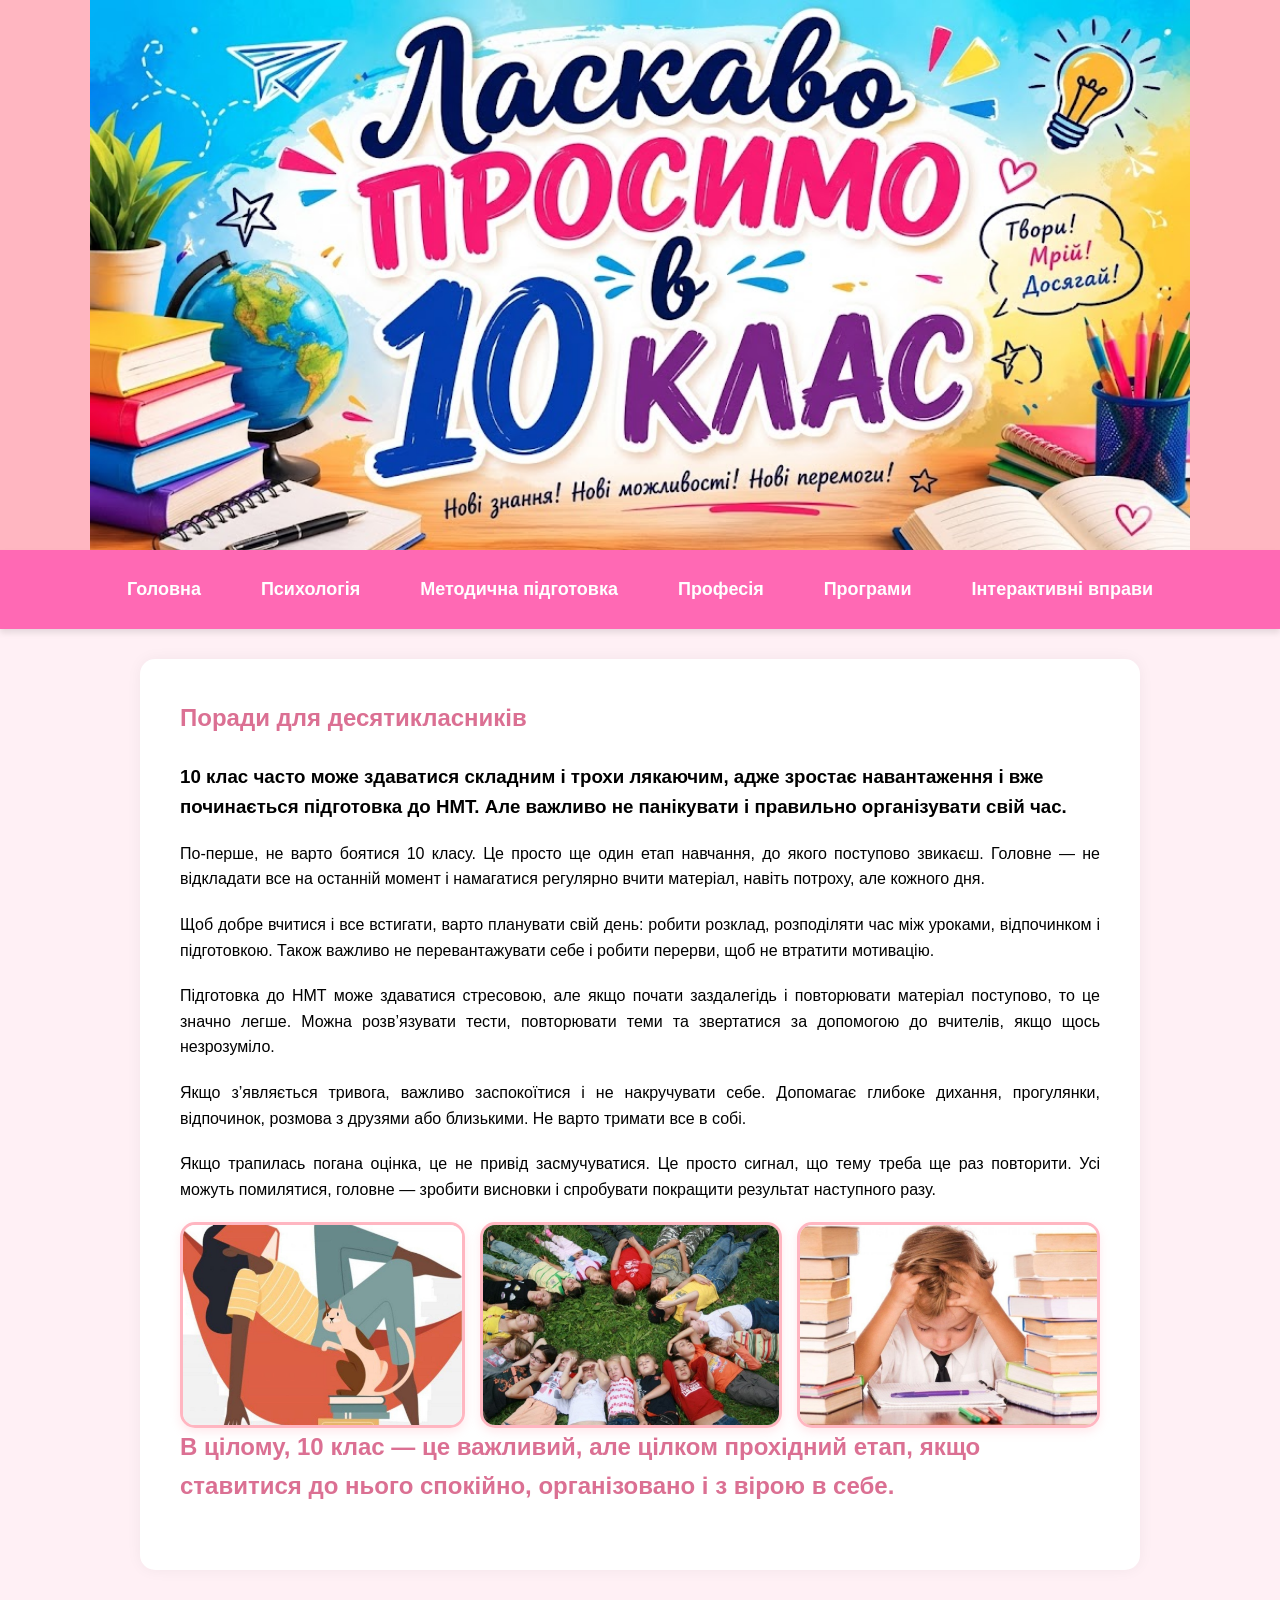
<file: index2.html>
<!DOCTYPE html>
<html lang="uk">
<head>
    <meta charset="UTF-8">
    <title>Психологічна підтримка - 10 Клас</title>
    <link rel="stylesheet" href="style.css">
</head>
<body>
    <header><h1>Психологічна підтримка</h1></header>
    <nav>
        <a href="index.html">Головна</a>
        <a href="index2.html">Психологія</a>
        <a href="index3.html">Методична підготовка</a>
        <a href="index4.html">Професія</a>
        <a href="index5.html">Програми</a>
        <a href="index6.html">Інтерактивні вправи</a>
    </nav>

    <div class="container">
        <h2>Поради для десятикласників</h2>
        <div class="content-text">
            <h3>10 клас часто може здаватися складним і трохи лякаючим, адже зростає навантаження і вже починається підготовка до НМТ. Але важливо не панікувати і правильно організувати свій час.</h3>
            
                <p>По-перше, не варто боятися 10 класу. Це просто ще один етап навчання, до якого поступово звикаєш. Головне — не відкладати все на останній момент і намагатися регулярно вчити матеріал, навіть потроху, але кожного дня.</p>
                <p>Щоб добре вчитися і все встигати, варто планувати свій день: робити розклад, розподіляти час між уроками, відпочинком і підготовкою. Також важливо не перевантажувати себе і робити перерви, щоб не втратити мотивацію.</p>
                <p>Підготовка до НМТ може здаватися стресовою, але якщо почати заздалегідь і повторювати матеріал поступово, то це значно легше. Можна розв’язувати тести, повторювати теми та звертатися за допомогою до вчителів, якщо щось незрозуміло.</p>
                <p>Якщо з’являється тривога, важливо заспокоїтися і не накручувати себе. Допомагає глибоке дихання, прогулянки, відпочинок, розмова з друзями або близькими. Не варто тримати все в собі.</p>
                <p>Якщо трапилась погана оцінка, це не привід засмучуватися. Це просто сигнал, що тему треба ще раз повторити. Усі можуть помилятися, головне — зробити висновки і спробувати покращити результат наступного разу.</p>
            
        </div>
       

<div class="page-gallery">
    <img src="21.jpg" alt="Опис 1">
    <img src="22.jpg" alt="Опис 2">
    <img src="23.jpg" alt="Опис 3">
</div>
      <h2>В цілому, 10 клас — це важливий, але цілком прохідний етап, якщо ставитися до нього спокійно, організовано і з вірою в себе.</h2>
    </div>
</body>
</html>
</file>
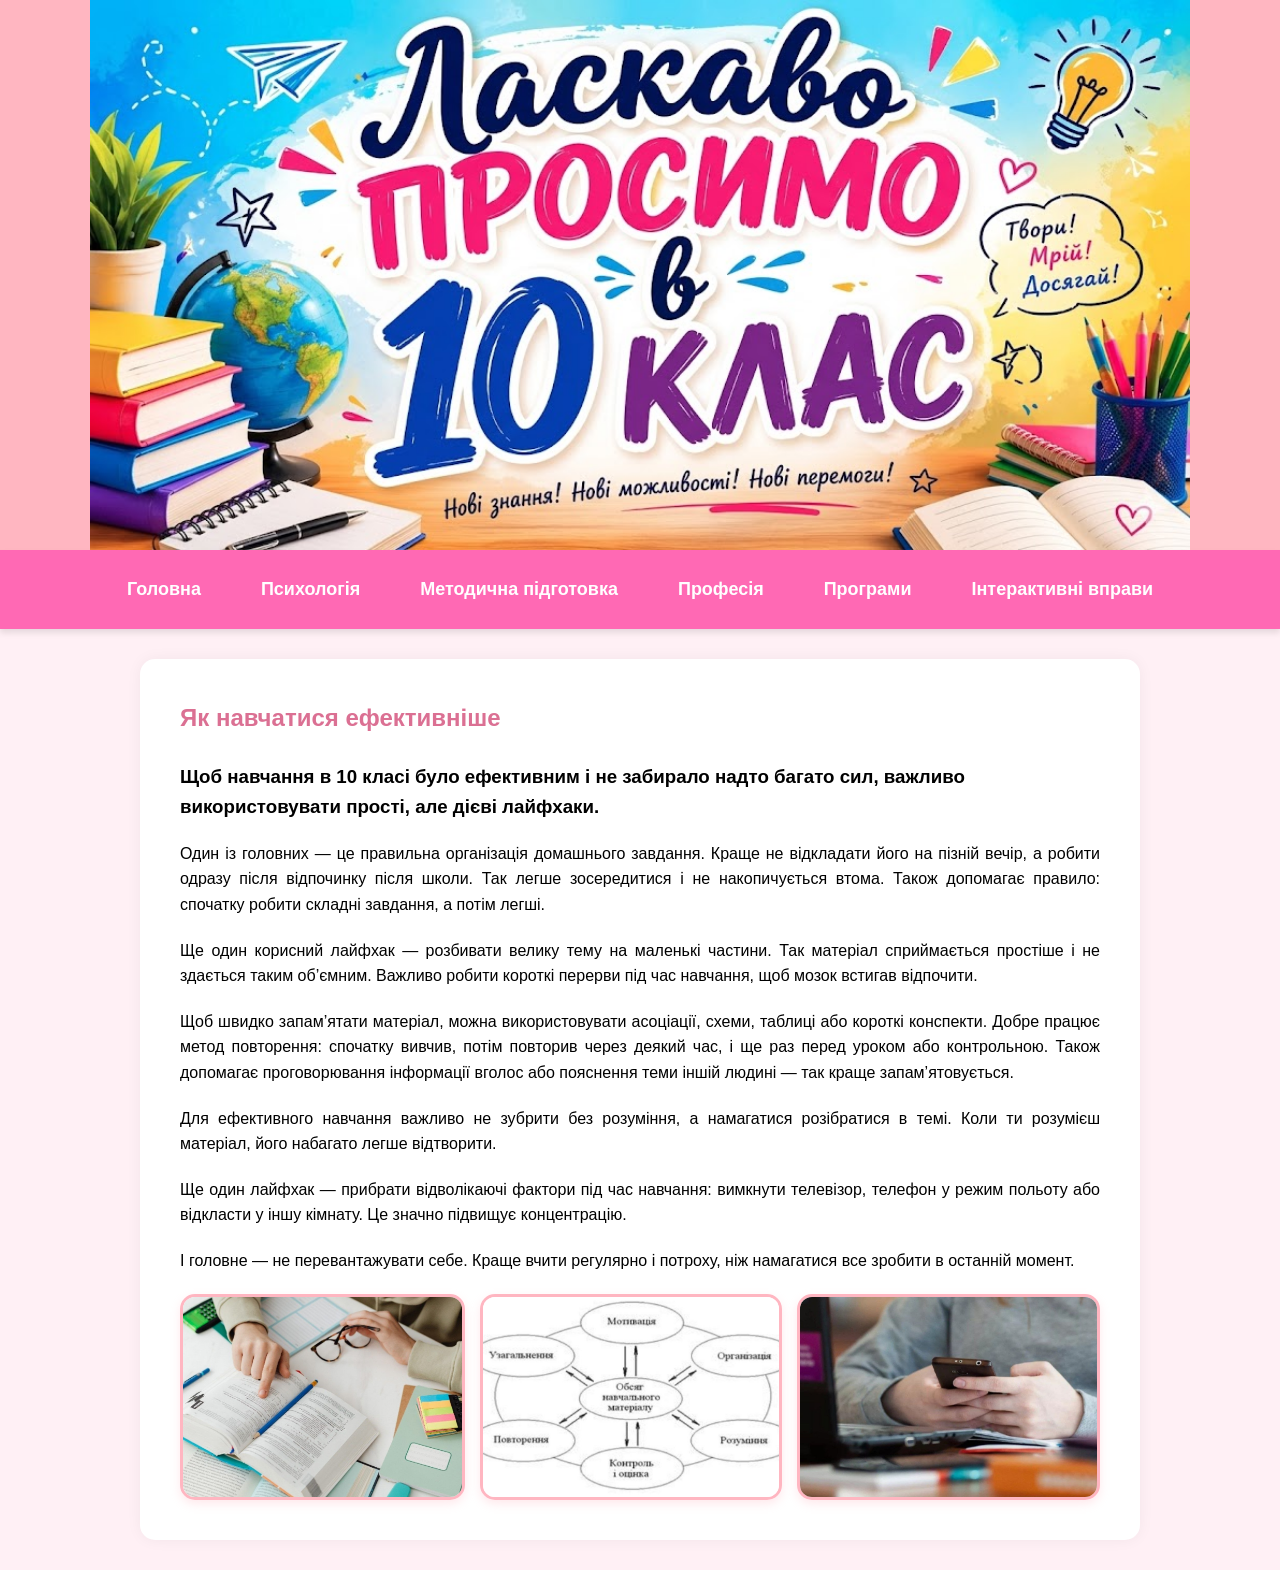
<file: index3.html>
<!DOCTYPE html>
<html lang="uk">
<head>
    <meta charset="UTF-8">
    <title>Методична підготовка - 10 Клас</title>
    <link rel="stylesheet" href="style.css">
</head>
<body>
    <header><h1>Методична підготовка десятикласників</h1></header>
    <nav>
        <a href="index.html">Головна</a>
        <a href="index2.html">Психологія</a>
        <a href="index3.html">Методична підготовка</a>
        <a href="index4.html">Професія</a>
        <a href="index5.html">Програми</a>
        <a href="index6.html">Інтерактивні вправи</a>
    </nav>

    <div class="container">
        <h2>Як навчатися ефективніше</h2>
        <div class="content-text">
            <h3>Щоб навчання в 10 класі було ефективним і не забирало надто багато сил, важливо використовувати прості, але дієві лайфхаки.
</h3>
            
                <p>Один із головних — це правильна організація домашнього завдання. Краще не відкладати його на пізній вечір, а робити одразу після відпочинку після школи. Так легше зосередитися і не накопичується втома. Також допомагає правило: спочатку робити складні завдання, а потім легші.
</p>
                <p>Ще один корисний лайфхак — розбивати велику тему на маленькі частини. Так матеріал сприймається простіше і не здається таким об’ємним. Важливо робити короткі перерви під час навчання, щоб мозок встигав відпочити.</p>
                <p>Щоб швидко запам’ятати матеріал, можна використовувати асоціації, схеми, таблиці або короткі конспекти. Добре працює метод повторення: спочатку вивчив, потім повторив через деякий час, і ще раз перед уроком або контрольною. Також допомагає проговорювання інформації вголос або пояснення теми іншій людині — так краще запам’ятовується.</p>
                <p>Для ефективного навчання важливо не зубрити без розуміння, а намагатися розібратися в темі. Коли ти розумієш матеріал, його набагато легше відтворити.</p>
                <p>Ще один лайфхак — прибрати відволікаючі фактори під час навчання: вимкнути телевізор, телефон у режим польоту або відкласти у іншу кімнату. Це значно підвищує концентрацію.</p>
                <p>І головне — не перевантажувати себе. Краще вчити регулярно і потроху, ніж намагатися все зробити в останній момент.</p>
            
        </div>
        <div class="page-gallery">
    <img src="31.jpg" alt="Опис 1">
    <img src="32.jpg" alt="Опис 2">
    <img src="33.jpg" alt="Опис 3">
</div>
</body>
</html>
    </div>
</file>
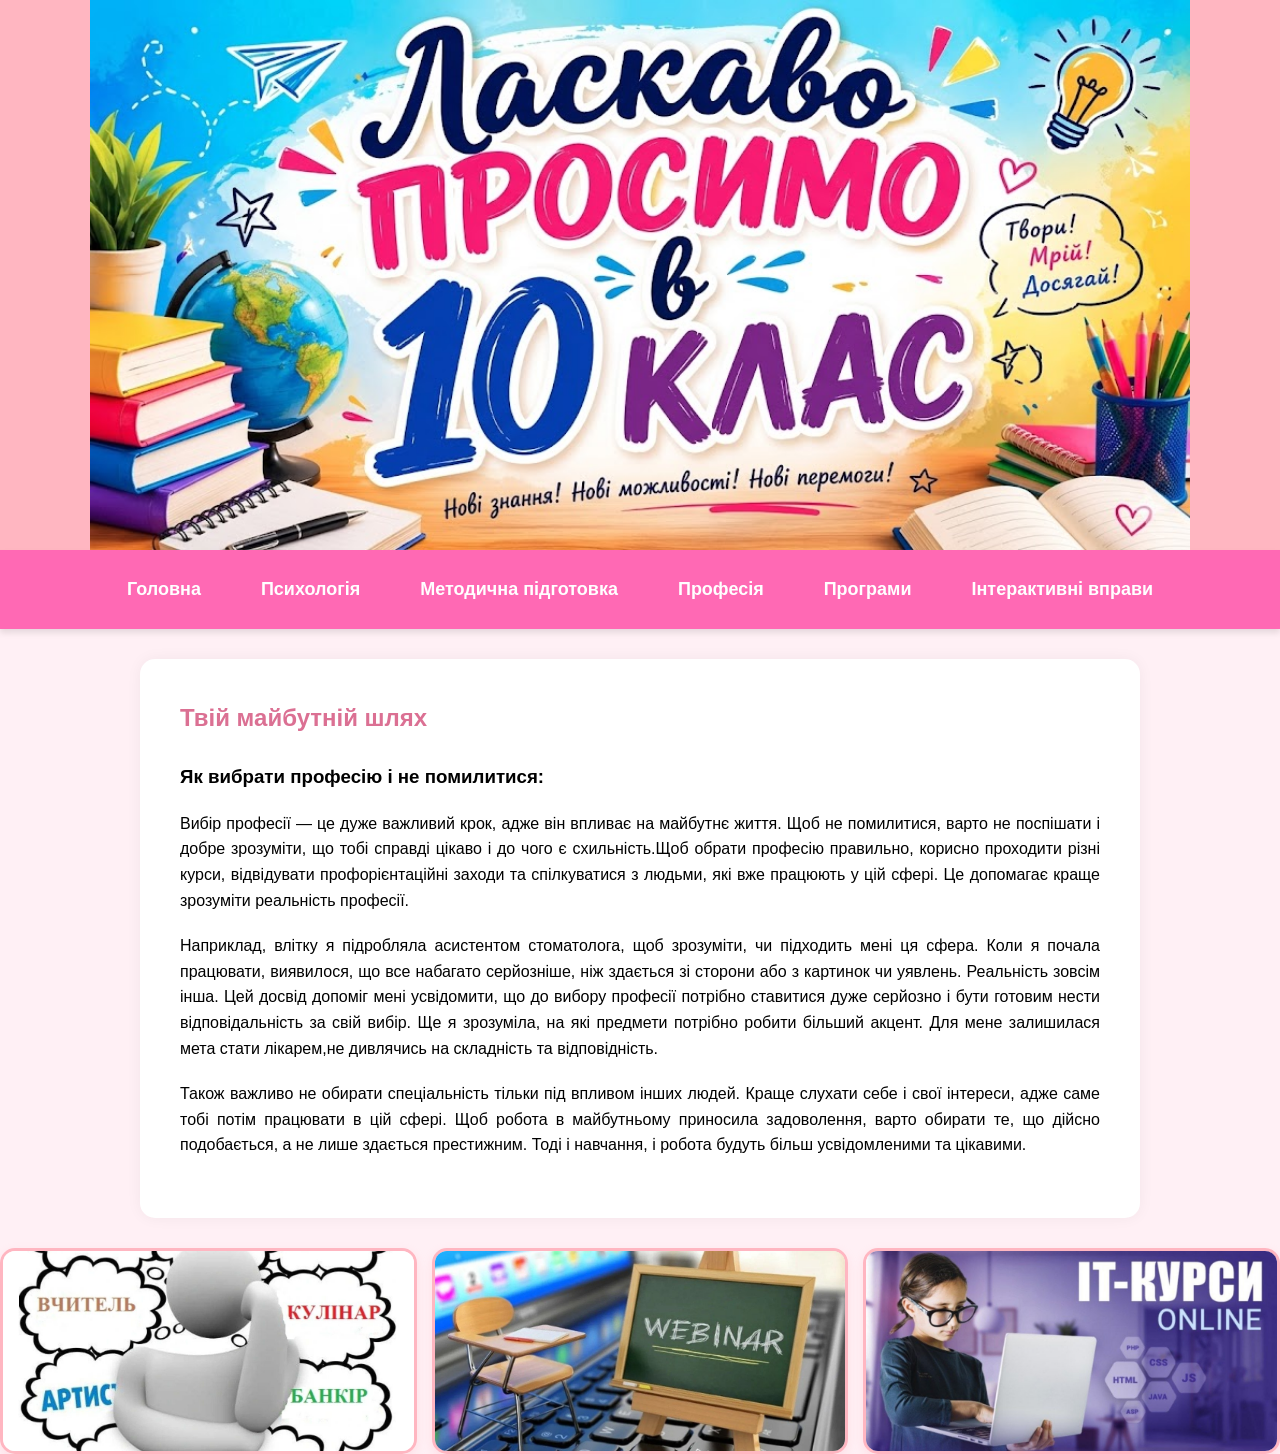
<file: index4.html>
<!DOCTYPE html>
<html lang="uk">
<head>
    <meta charset="UTF-8">
    <title>Професійна підготовка - 10 Клас</title>
    <link rel="stylesheet" href="style.css">
</head>
<body>
    <header><h1>Професійна підготовка</h1></header>
    <nav>
        <a href="index.html">Головна</a>
        <a href="index2.html">Психологія</a>
        <a href="index3.html">Методична підготовка</a>
        <a href="index4.html">Професія</a>
        <a href="index5.html">Програми</a>
        <a href="index6.html">Інтерактивні вправи</a>
    </nav>

    <div class="container">
        <h2>Твій майбутній шлях</h2>
        <div class="content-text">
            <h3>Як вибрати професію і не помилитися:</h3>
            <p>Вибір професії — це дуже важливий крок, адже він впливає на майбутнє життя. Щоб не помилитися, варто не поспішати і добре зрозуміти, що тобі справді цікаво і до чого є схильність.Щоб обрати професію правильно, корисно проходити різні курси, відвідувати профорієнтаційні заходи та спілкуватися з людьми, які вже працюють у цій сфері. Це допомагає краще зрозуміти реальність професії.</p>
            
                <p>Наприклад, влітку я підробляла асистентом стоматолога, щоб зрозуміти, чи підходить мені ця сфера. Коли я почала працювати, виявилося, що все набагато серйозніше, ніж здається зі сторони або з картинок чи уявлень. Реальність зовсім інша. Цей досвід допоміг мені усвідомити, що до вибору професії потрібно ставитися дуже серйозно і бути готовим нести відповідальність за свій вибір. Ще я зрозуміла, на які предмети потрібно робити більший акцент. Для мене залишилася мета стати лікарем,не дивлячись на складність та відповідність.  </p>
                <p>Також важливо не обирати спеціальність тільки під впливом інших людей. Краще слухати себе і свої інтереси, адже саме тобі потім працювати в цій сфері.
Щоб робота в майбутньому приносила задоволення, варто обирати те, що дійсно подобається, а не лише здається престижним. Тоді і навчання, і робота будуть більш усвідомленими та цікавими.</p>
                
            
        </div>
    </div>
    <div class="page-gallery">
    <img src="41.jpg" alt="Опис 1">
    <img src="42.jpg" alt="Опис 2">
    <img src="43.jpg" alt="Опис 3">
</div>
</body>
</html>
</file>
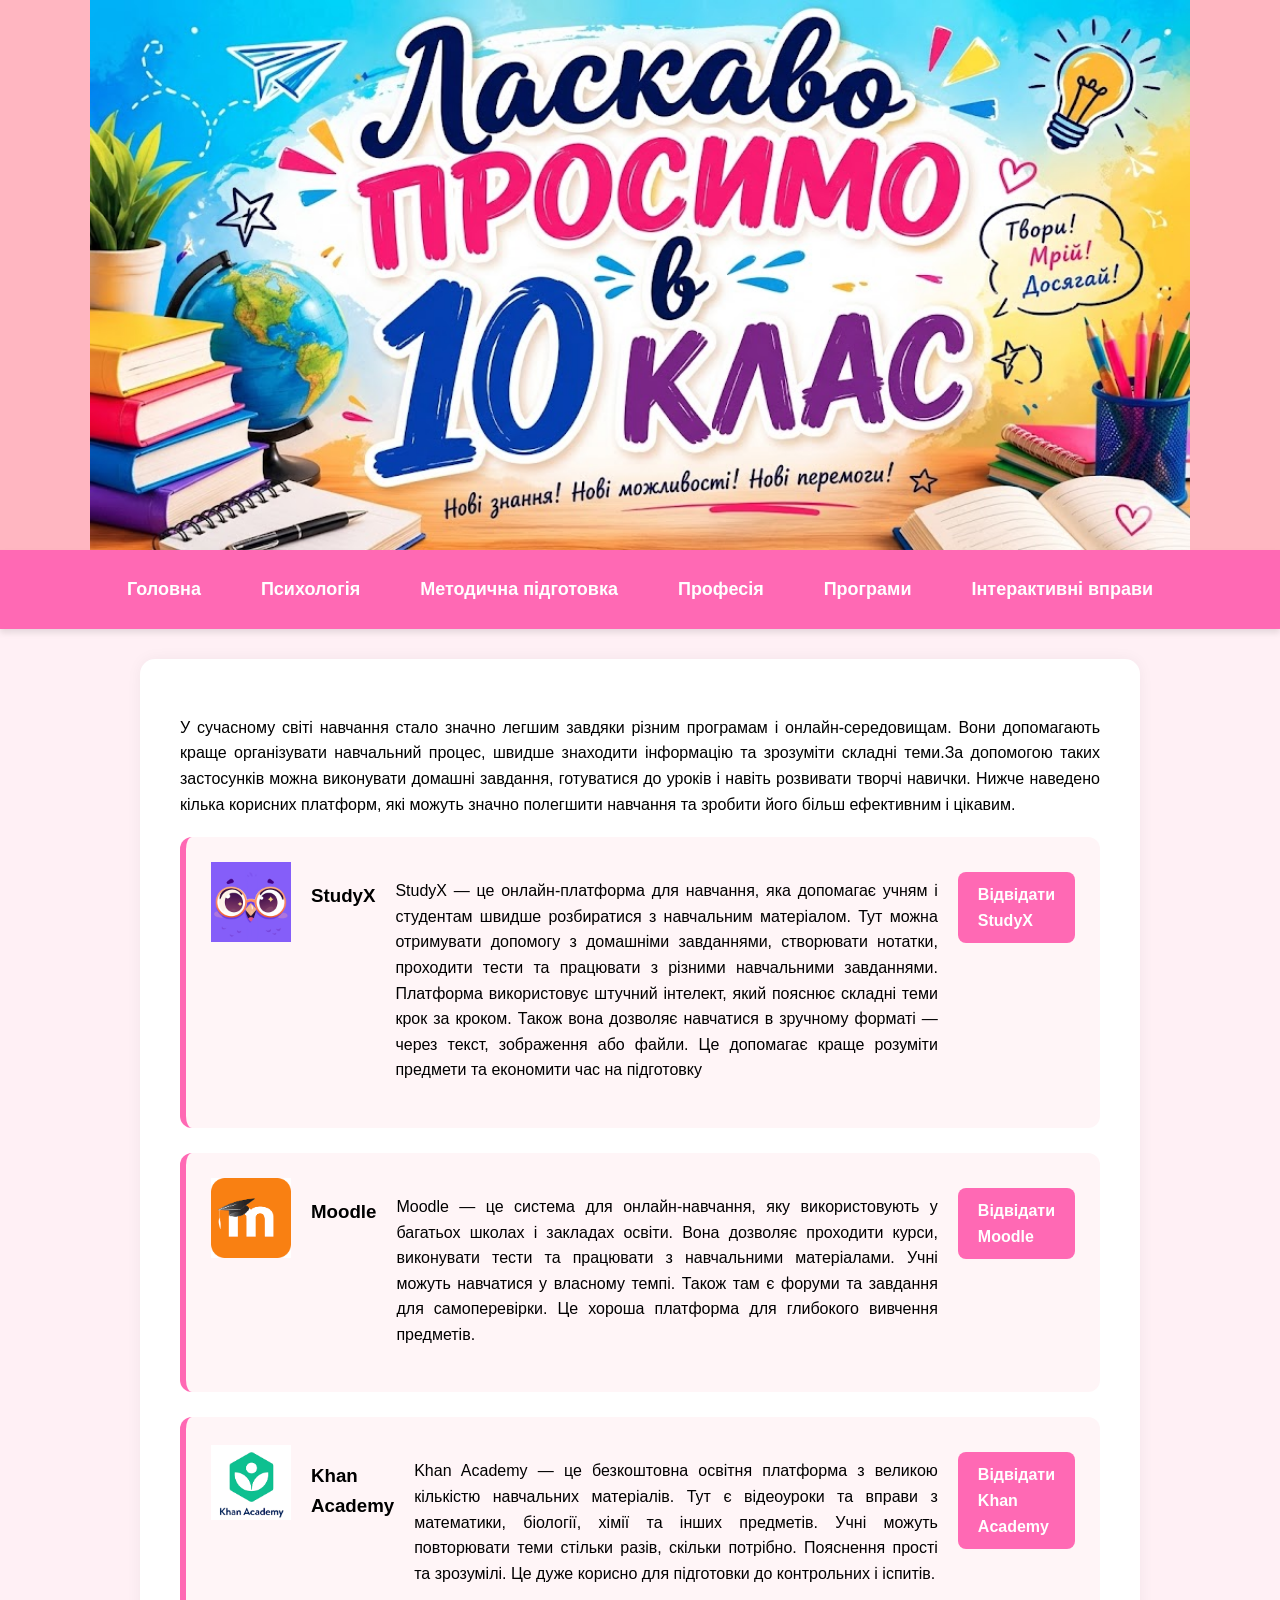
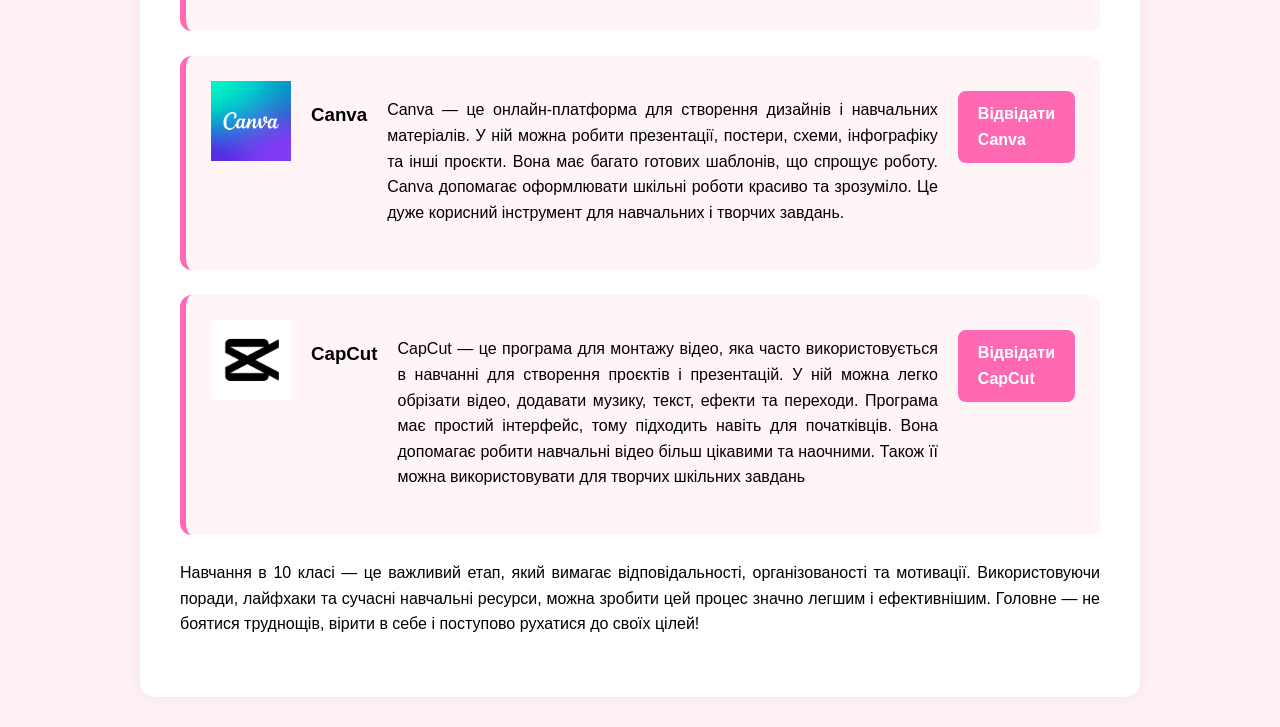
<file: index5.html>
<!DOCTYPE html>
<html lang="uk">
<head>
    <meta charset="UTF-8">
    <title>Програмна підтримка - 10 Клас</title>
    <link rel="stylesheet" href="style.css">
</head>
<body>
    <header><h1>Програмна підтримка</h1></header>
    <nav>
        <a href="index.html">Головна</a>
        <a href="index2.html">Психологія</a>
        <a href="index3.html">Методична підготовка</a>
        <a href="index4.html">Професія</a>
        <a href="index5.html">Програми</a>
        <a href="index6.html">Інтерактивні вправи</a>
    </nav>

    <div class="container">
        <p>У сучасному світі навчання стало значно легшим завдяки різним програмам і онлайн-середовищам. Вони допомагають краще організувати навчальний процес, швидше знаходити інформацію та зрозуміти складні теми.За допомогою таких застосунків можна виконувати домашні завдання, готуватися до уроків і навіть розвивати творчі навички. Нижче наведено кілька корисних платформ, які можуть значно полегшити навчання та зробити його більш ефективним і цікавим.</p>

        <div class="software-block">
            <img src="studyx.png" alt="StudyX" class="software-icon">
            <h3>StudyX</h3>
            <p>StudyX — це онлайн-платформа для навчання, яка допомагає учням і студентам швидше розбиратися з навчальним матеріалом. Тут можна отримувати допомогу з домашніми завданнями, створювати нотатки, проходити тести та працювати з різними навчальними завданнями. Платформа використовує штучний інтелект, який пояснює складні теми крок за кроком. Також вона дозволяє навчатися в зручному форматі — через текст, зображення або файли. Це допомагає краще розуміти предмети та економити час на підготовку
</p>
            <a href="https://studyx.ai" target="_blank" class="btn-link">Відвідати StudyX</a>
        </div>

        <div class="software-block">
             <img src="moodle.png" alt="StudyX" class="software-icon">
            <h3>Moodle</h3>
            <p>Moodle — це система для онлайн-навчання, яку використовують у багатьох школах і закладах освіти. Вона дозволяє проходити курси, виконувати тести та працювати з навчальними матеріалами. Учні можуть навчатися у власному темпі. Також там є форуми та завдання для самоперевірки. Це хороша платформа для глибокого вивчення предметів.</p>
            <a href="https://moodle.org" target="_blank" class="btn-link">Відвідати Moodle</a>
        </div>

        <div class="software-block">
             <img src="khan.png" alt="StudyX" class="software-icon">
            <h3>Khan Academy</h3>
            <p>Khan Academy — це безкоштовна освітня платформа з великою кількістю навчальних матеріалів. Тут є відеоуроки та вправи з математики, біології, хімії та інших предметів. Учні можуть повторювати теми стільки разів, скільки потрібно. Пояснення прості та зрозумілі. Це дуже корисно для підготовки до контрольних і іспитів.</p>
            <a href="https://www.khanacademy.org" target="_blank" class="btn-link">Відвідати Khan Academy</a>
        </div>

        <div class="software-block">
             <img src="canva.jpeg" alt="StudyX" class="software-icon">
            <h3>Canva</h3>
            <p>Canva — це онлайн-платформа для створення дизайнів і навчальних матеріалів. У ній можна робити презентації, постери, схеми, інфографіку та інші проєкти. Вона має багато готових шаблонів, що спрощує роботу. Canva допомагає оформлювати шкільні роботи красиво та зрозуміло. Це дуже корисний інструмент для навчальних і творчих завдань.</p>
            <a href="https://www.canva.com" target="_blank" class="btn-link">Відвідати Canva</a>
        </div>

        <div class="software-block">
             <img src="capcut.png" alt="StudyX" class="software-icon">
            <h3>CapCut</h3>
            <p>CapCut — це програма для монтажу відео, яка часто використовується в навчанні для створення проєктів і презентацій. У ній можна легко обрізати відео, додавати музику, текст, ефекти та переходи. Програма має простий інтерфейс, тому підходить навіть для початківців. Вона допомагає робити навчальні відео більш цікавими та наочними. Також її можна використовувати для творчих шкільних завдань</p>
            <a href="https://www.capcut.com" target="_blank" class="btn-link">Відвідати CapCut</a>
        </div>
        <p>Навчання в 10 класі — це важливий етап, який вимагає відповідальності, організованості та мотивації. Використовуючи поради, лайфхаки та сучасні навчальні ресурси, можна зробити цей процес значно легшим і ефективнішим. Головне — не боятися труднощів, вірити в себе і поступово рухатися до своїх цілей!</p>
    </div>
</body>
</html>
</file>
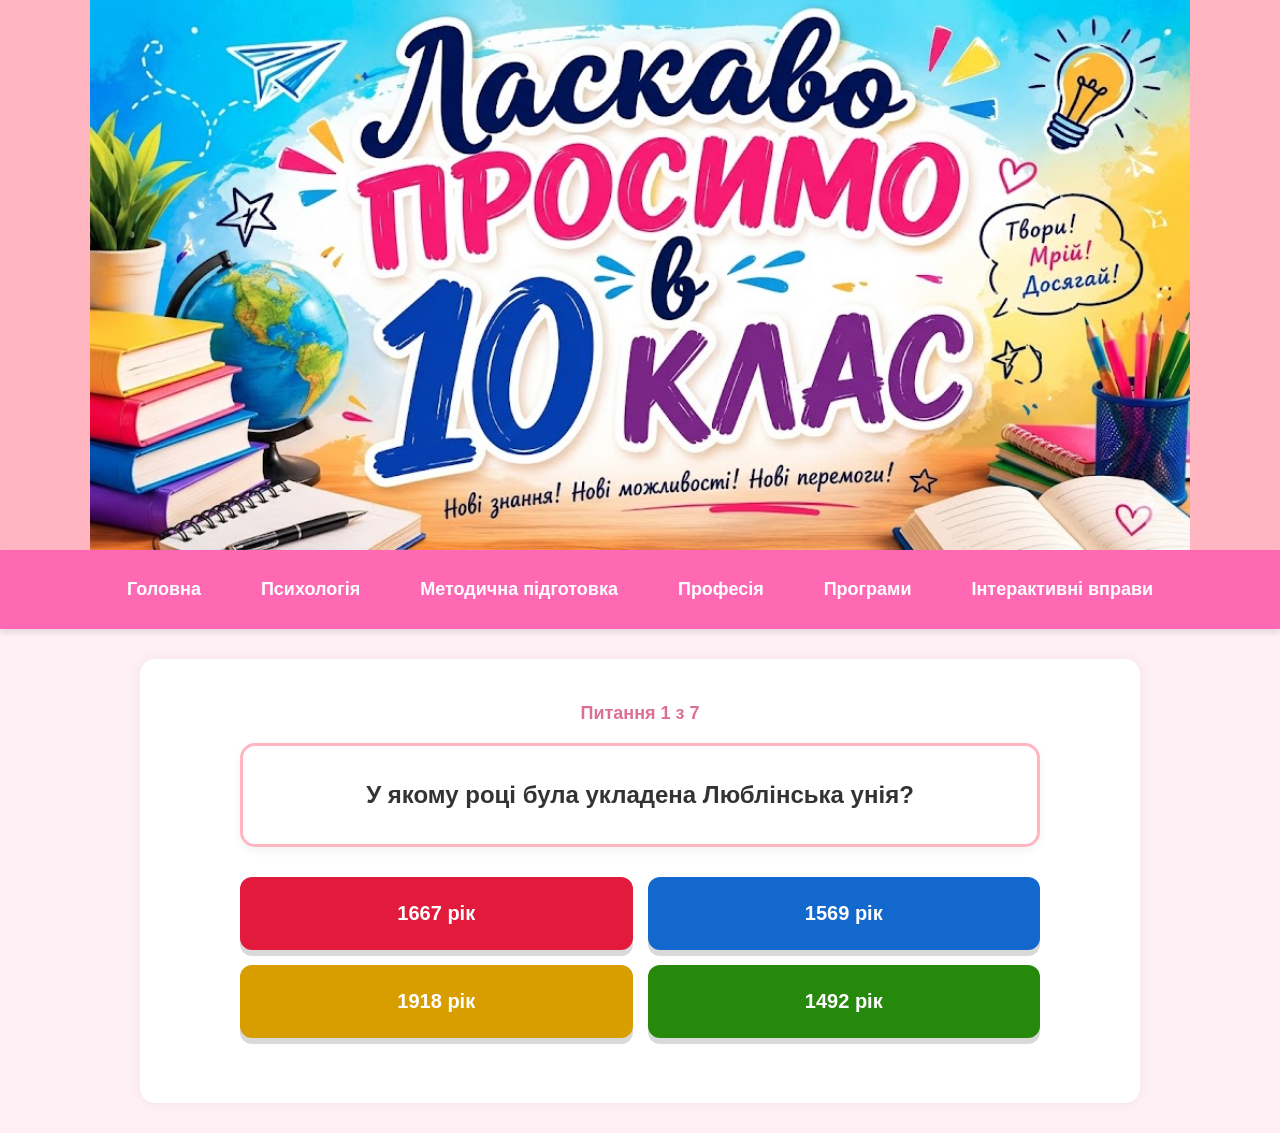
<file: index6.html>
<!DOCTYPE html>
<html lang="uk">
<head>
    <meta charset="UTF-8">
    <title>Інтерактивні Вправи - 10 Клас</title>
    <link rel="stylesheet" href="style.css">
</head>
<body>
    <header><h1>Інтерактивні Вправи</h1></header>
    <nav>
        <a href="index.html">Головна</a>
        <a href="index2.html">Психологія</a>
        <a href="index3.html">Методична підготовка</a>
        <a href="index4.html">Професія</a>
        <a href="index5.html">Програми</a>
        <a href="index6.html" class="active">Інтерактивні вправи</a>
    </nav>

    <div class="container">
        <div class="quiz-container">
            <div id="result-screen" class="hide">
                <h2>Тест завершено!</h2>
                <p id="score-text">Твій результат: 0 з 0</p>
                <button onclick="restartQuiz()" class="kahoot-btn btn-purple">Пройти знову</button>
            </div>

            <div id="quiz-screen">
                <div class="quiz-header">
                    <span id="question-counter">Питання 1 з 7</span>
                </div>
                <div class="question-box">
                    <h2 id="question-text">Завантаження питання...</h2>
                </div>
                
                <div class="answers-grid">
                    <button class="kahoot-btn btn-red" onclick="checkAnswer(0)" id="btn0">Варіант 1</button>
                    <button class="kahoot-btn btn-blue" onclick="checkAnswer(1)" id="btn1">Варіант 2</button>
                    <button class="kahoot-btn btn-yellow" onclick="checkAnswer(2)" id="btn2">Варіант 3</button>
                    <button class="kahoot-btn btn-green" onclick="checkAnswer(3)" id="btn3">Варіант 4</button>
                </div>
                
                <div class="quiz-footer">
                    <button id="next-btn" class="hide" onclick="nextQuestion()">Наступне питання &rarr;</button>
                </div>
            </div>
        </div>
    </div>

    <script>
        const quizData = [
            {
                question: "У якому році була укладена Люблінська унія?",
                answers: ["1667 рік", "1569 рік", "1918 рік", "1492 рік"],
                correct: 1
            },
            {
                question: "Коли було підписано Андрусівське перемир'я?",
                answers: ["1667 рік", "1569 рік", "1709 рік", "1918 рік"],
                correct: 0
            },
            {
                question: "У якому році відбулося підписання Брестського миру?",
                answers: ["1939 рік", "1654 рік", "1918 рік", "1945 рік"],
                correct: 2
            },
            {
                question: "До якого століття відноситься діяльність Кирило-Мефодіївського братства?",
                answers: ["XVIII ст.", "XVII ст.", "XX ст.", "XIX ст."],
                correct: 3
            },
            {
                question: "З яким історичним явищем або подією часто пов'язують поняття 'Руїна'?",
                answers: ["Національно-визвольна війна", "Громадянська війна", "Козацька держава", "Люблінська унія"],
                correct: 1
            },
            {
                question: "Який титул мав Данило Галицький?",
                answers: ["Гетьман України", "Король Русі", "Князь Київський", "Цар слов'ян"],
                correct: 1
            },
            {
                question: "Хто був видатним командиром та провідником УПА?",
                answers: ["Михайло Грушевський", "Іван Мазепа", "Роман Шухевич", "Степан Чернецький"],
                correct: 2
            }
        ];

        let currentQuestionIndex = 0;
        let score = 0;
        let canAnswer = true;

        function startQuiz() {
            currentQuestionIndex = 0;
            score = 0;
            document.getElementById("result-screen").classList.add("hide");
            document.getElementById("quiz-screen").classList.remove("hide");
            showQuestion();
        }

        function showQuestion() {
            canAnswer = true;
            document.getElementById("next-btn").classList.add("hide");
            
            const currentQuestion = quizData[currentQuestionIndex];
            document.getElementById("question-counter").innerText = `Питання ${currentQuestionIndex + 1} з ${quizData.length}`;
            document.getElementById("question-text").innerText = currentQuestion.question;

            for (let i = 0; i < 4; i++) {
                const btn = document.getElementById(`btn${i}`);
                btn.innerText = currentQuestion.answers[i];
                btn.className = 'kahoot-btn ' + getBtnColorClass(i); 
            }
        }

        function getBtnColorClass(index) {
            if(index === 0) return "btn-red";
            if(index === 1) return "btn-blue";
            if(index === 2) return "btn-yellow";
            return "btn-green";
        }

        function checkAnswer(selectedIndex) {
            if (!canAnswer) return;
            canAnswer = false;

            const currentQuestion = quizData[currentQuestionIndex];
            const correctIndex = currentQuestion.correct;

            for (let i = 0; i < 4; i++) {
                const btn = document.getElementById(`btn${i}`);
                if (i === correctIndex) {
                    btn.classList.add("correct"); 
                } else if (i === selectedIndex) {
                    btn.classList.add("wrong"); 
                }
            }

            if (selectedIndex === correctIndex) {
                score++;
            }

            document.getElementById("next-btn").classList.remove("hide");
        }

        function nextQuestion() {
            currentQuestionIndex++;
            if (currentQuestionIndex < quizData.length) {
                showQuestion();
            } else {
                showQuizResults();
            }
        }

        function showQuizResults() {
            document.getElementById("quiz-screen").classList.add("hide");
            document.getElementById("result-screen").classList.remove("hide");
            document.getElementById("score-text").innerText = `Твій результат: ${score} з ${quizData.length} правильних відповідей!`;
        }

        function restartQuiz() {
            startQuiz();
        }

        window.onload = startQuiz;
    </script>
</body>
</html>
</file>
<file: style.css>
/* --- СТИЛІ ДЛЯ ТЕСТУ KAHOOT --- */
.quiz-container {
    width: 100%;
    max-width: 800px;
    margin: 0 auto;
    text-align: center;
}

.quiz-header {
    font-size: 18px;
    font-weight: bold;
    color: #db7093;
    margin-bottom: 15px;
}

.question-box {
    background-color: #fff;
    padding: 30px;
    border-radius: 15px;
    box-shadow: 0 4px 10px rgba(0,0,0,0.05);
    border: 3px solid #ffb6c1;
    margin-bottom: 30px;
}

.question-box h2 {
    color: #333 !important;
    margin: 0;
    font-size: 24px;
}

/* Сітка 2х2 для кнопок відповідей */
.answers-grid {
    display: grid;
    grid-template-columns: repeat(2, 1fr);
    gap: 15px;
    margin-bottom: 25px;
}

/* Базовий стиль Kahoot кнопок */
.kahoot-btn {
    border: none;
    color: white !important;
    padding: 25px 20px;
    font-size: 20px;
    font-weight: bold;
    border-radius: 12px;
    cursor: pointer;
    box-shadow: 0 6px 0 rgba(0,0,0,0.15);
    transition: all 0.1s ease;
    text-align: center;
}

.kahoot-btn:active {
    transform: translateY(4px);
    box-shadow: 0 2px 0 rgba(0,0,0,0.15);
}

/* Кольори Kahoot */
.btn-red { background-color: #e21b3c; }
.btn-red:hover { background-color: #c91430; }

.btn-blue { background-color: #1368ce; }
.btn-blue:hover { background-color: #0f52a5; }

.btn-yellow { background-color: #d89e00; }
.btn-yellow:hover { background-color: #b38300; }

.btn-green { background-color: #26890c; }
.btn-green:hover { background-color: #1e6b0a; }

.btn-purple { background-color: #8644b5; }

/* Стани правильної/неправильної відповіді */
.kahoot-btn.correct {
    background-color: #26890c !important;
    border: 4px solid #fff;
    box-shadow: 0 0 15px rgba(38, 137, 12, 0.6);
}

.kahoot-btn.wrong {
    background-color: #e21b3c !important;
    opacity: 0.7;
    text-decoration: line-through;
}

/* Кнопка далі */
#next-btn {
    background-color: #ff69b4;
    color: white;
    border: none;
    padding: 15px 35px;
    font-size: 18px;
    font-weight: bold;
    border-radius: 30px;
    cursor: pointer;
    box-shadow: 0 4px 10px rgba(255, 105, 180, 0.4);
    transition: 0.2s;
}

#next-btn:hover {
    background-color: #ff1493;
}

/* Допоміжний клас ховання елементів */
.hide {
    display: none !important;
}

/* Адаптація для телефонів (кнопки стають в один стовпчик) */
@media (max-width: 650px) {
    .answers-grid {
        grid-template-columns: 1fr;
    }
    .kahoot-btn {
        padding: 18px 15px;
        font-size: 18px;
    }
}/* Контейнер для Wordwall */
.wordwall-container {
    position: relative;
    width: 100%;
    height: 500px;
    border-radius: 15px;
    border: 5px solid #ffb6c1;
    overflow: hidden;
    box-shadow: 0 4px 15px rgba(255, 182, 193, 0.4);
}

.wordwall-container iframe {
    width: 100%;
    height: 100%;
    border: none;
}

/* Невидимий шар, що забороняє взаємодію */
.wordwall-overlay {
    position: absolute;
    top: 0;
    left: 0;
    width: 100%;
    height: 100%;
    z-index: 10;
    background: transparent;
    cursor: default;
}

/* Покращення для відео-контейнера */
.video-wrapper {
    position: relative;
    padding-bottom: 56.25%; /* Співвідношення 16:9 */
    height: 0;
    overflow: hidden;
    border-radius: 15px;
    border: 5px solid #ffb6c1;
}

.video-wrapper iframe {
    position: absolute;
    top: 0;
    left: 0;
    width: 100%;
    height: 100%;
}
body {
    margin: 0;
    padding: 0;
    font-family: 'Segoe UI', Tahoma, Geneva, Verdana, sans-serif;
    background-color: #fff0f5; /* Світло-рожевий фон */
    line-height: 1.6; /* Додає простір між рядками тексту */
}

header {
    background-color: #ffb6c1; 
    background-image: url('back.jpeg'); 
    background-repeat: no-repeat;
    background-position: center top; 
    background-size: contain; 
    width: 100%;
    min-height: 400px; 
    height: 50vw;      
    max-height: 550px; 
    display: flex;
    align-items: center;
    justify-content: center;
    text-indent: -9999px; 
}

/* Навігація */
nav {
    background-color: #ff69b4; 
    padding: 15px 0;                               
    display: flex;                                 
    justify-content: center;        
    box-shadow: 0 4px 6px rgba(0,0,0,0.1); 
    margin-bottom: 20px;
}

nav a {
    color: white !important;    
    text-decoration: none;      
    padding: 10px 20px;          
    margin: 0 10px;            
    font-size: 18px;            
    font-weight: bold;           
    border-radius: 20px;
    transition: 0.3s; 
}

nav a:hover {
    background-color: #ff1493;
}

/* --- ВИПРАВЛЕННЯ ВІДСТУПІВ ТЕКСТУ --- */
.container {
    width: 85%;
    max-width: 1000px;
    margin: 30px auto;
    background: white;
    /* Внутрішній відступ, щоб текст не торкався країв */
    padding: 40px; 
    box-shadow: 0 0 15px rgba(0,0,0,0.05);
    border-radius: 15px;
    box-sizing: border-box; /* Важливо, щоб padding не розширював блок */
}

.container p {
    margin-bottom: 20px; /* Відступ між абзацами */
    text-align: justify; /* Текст рівний по обох боках */
}

.container ul {
    padding-left: 25px; /* Відступ для списку (крапок) */
    margin-bottom: 20px;
}

.container li {
    margin-bottom: 10px; /* Відступ між пунктами списку */
}

h2 {
    color: #db7093;
    margin-top: 0;
    margin-bottom: 25px;
}

/* Карусель на 3 фото */
.carousel-container {
    width: 100%;
    margin: 30px 0;
    overflow: hidden;
    border-radius: 15px;
    position: relative;
}

.carousel-slide {
    display: flex;
    width: 300%; 
    animation: slide-3 9s infinite;
}

.carousel-slide img {
    width: 33.333%; 
    height: 450px;
    object-fit: cover;
}

@keyframes slide-3 {
    0% { transform: translateX(0); }
    30% { transform: translateX(0); }
    33.33% { transform: translateX(-33.33%); }
    63.33% { transform: translateX(-33.33%); }
    66.66% { transform: translateX(-66.66%); }
    96.66% { transform: translateX(-66.66%); }
    100% { transform: translateX(0); }
}

/* Програми з іконками */
.software-block {
    display: flex;
    align-items: flex-start; /* Вирівнювання по верхньому краю */
    border-left: 6px solid #ff69b4;
    background: #fff5f7;
    padding: 25px;
    margin-bottom: 25px;
    border-radius: 12px;
    gap: 20px;
}

.software-icon {
    width: 80px;
    height: 80px;
    flex-shrink: 0; /* Щоб іконка не стискалася */
    object-fit: contain;
}

.software-info h3 {
    margin: 0 0 10px 0;
    color: #db7093;
}

.btn-link {
    display: inline-block;
    padding: 10px 20px;
    background: #ff69b4;
    color: white;
    text-decoration: none;
    border-radius: 8px;
    margin-top: 10px;
    font-weight: bold;
}

/* Галерея для внутрішніх сторінок (2, 3, 4) */
.page-gallery {
    display: flex;
    justify-content: space-between;
    gap: 15px;
    margin-top: 20px;
}

.page-gallery img {
    width: calc(33.33% - 10px); /* 3 фото в ряд */
    height: 200px;
    object-fit: cover;
    border-radius: 15px;
    border: 3px solid #ffb6c1; /* Ніжно-рожева рамка */
    transition: all 0.3s ease;
    box-shadow: 0 4px 10px rgba(255, 182, 193, 0.3);
}

.page-gallery img:hover {
    transform: scale(1.05);
    border-color: #ff69b4; /* Стає яскравішою при наведенні */
    box-shadow: 0 6px 15px rgba(255, 105, 180, 0.5);
}

/* Адаптивність: на телефонах фото стають одне під одним */
@media (max-width: 600px) {
    .page-gallery {
        flex-direction: column;
    }
    .page-gallery img {
        width: 100%;
        height: auto;
    }
}
</file>
